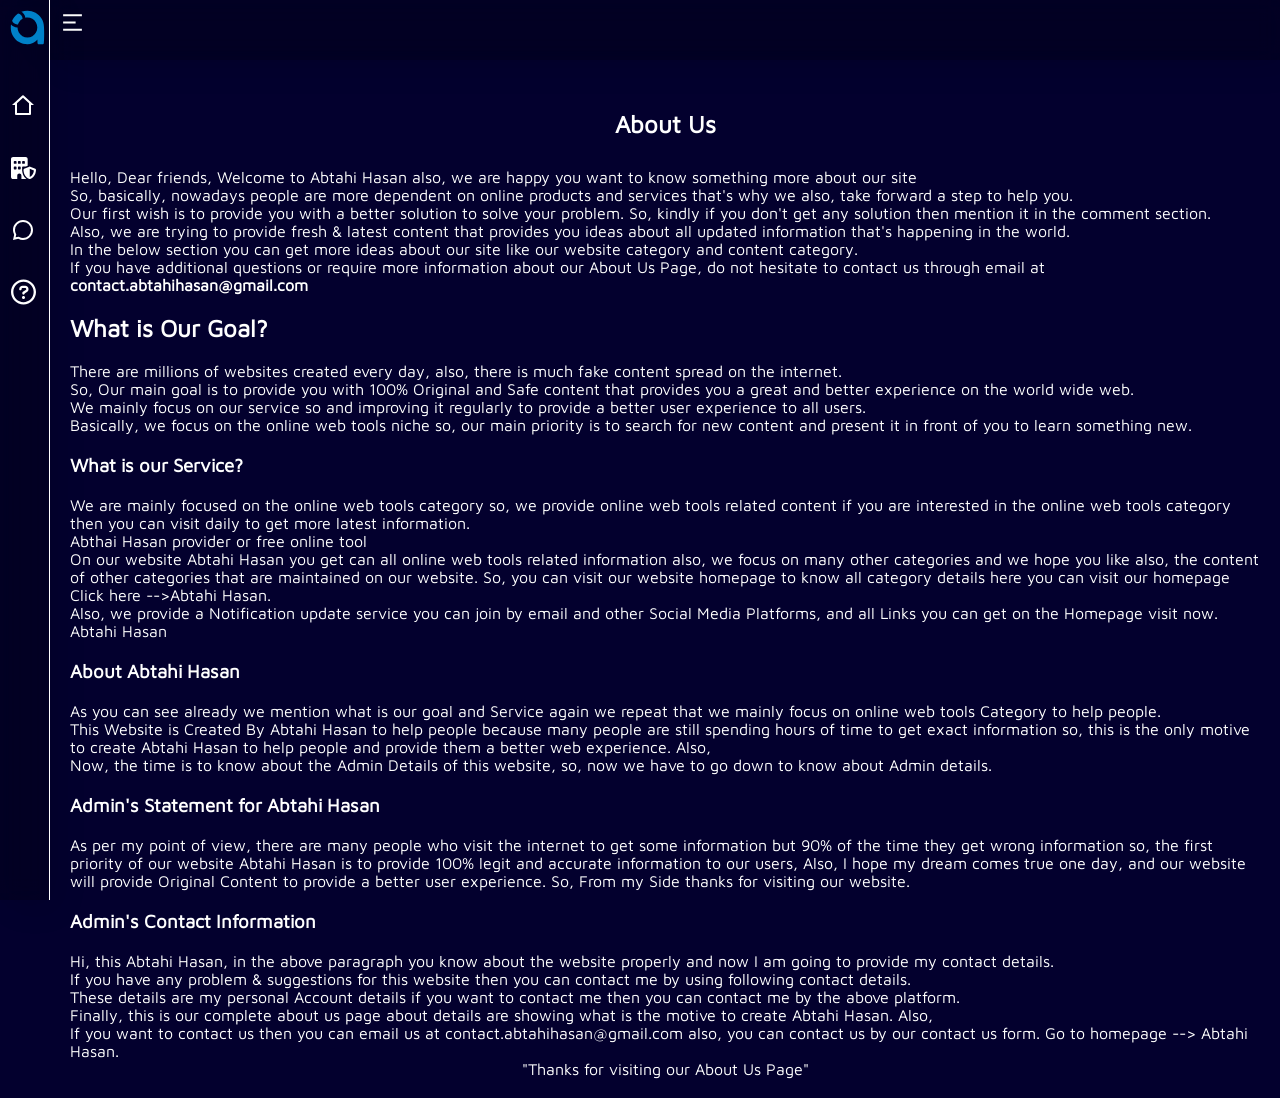
<file: about-us/index.html>
<!DOCTYPE html>
<html lang="en">
<head>
    <meta charset="UTF-8">
    <meta http-equiv="X-UA-Compatible" content="IE=edge">
    <meta name="viewport" content="width=device-width, initial-scale=1.0">
    <title>About us</title>
    <link
      rel="shortcut icon"
      href="./../assets/logo/logo.svg"
      type="image/x-icon"
    />
    <link rel="stylesheet" href="./../css/style.css">
</head>
<body>
    <section class="preloader">
        <div class="loader">
          <div class="upper ball"></div>
          <div class="right ball"></div>
          <div class="lower ball"></div>
          <div class="left ball"></div>
        </div>
      </section>
      <div class="bg">
      </div>
      <nav class="sidebar close">
        <a href="https://www.abtahihasan.com">
          <div class="logo">
            <img
              src=".././assets/logo/logo.svg"
              alt="Abtahi Hasan Logo"
              class="logo-icon"
            />
            <h1 class="logo-text">abtahiHasan</h1>
          </div>
        </a>
        <ul class="navlinks">
          <li>
            <a href="https://www.abtahihasan.com"
              ><img src=".././assets/nav-icon/home-2-line.svg" alt="navbar icons" /><span>Home</span></a
            >
          </li>
          <li>
            <a href="https://www.abtahihasan.com/privacy-policy"
              ><img src=".././assets/nav-icon/building-shield-solid.svg" alt="navbar icons" /><span
                >Privacy Policy</span
              ></a
            >
          </li>
          <li>
            <a href="https://www.abtahihasan.com/contact-us"
              ><img src=".././assets/nav-icon/chat-3-line.svg" alt="navbar icons" /><span
                >Contact Us</span
              ></a
            >
          </li>
          <li>
            <a href="https://www.abtahihasan.com/about-us"
              ><img src=".././assets/nav-icon/circle-question-regular.svg" alt="navbar icons" /><span
                >About Us</span
              ></a
            >
          </li>
        </ul>
      </nav>
      <!-- main  -->
      <main class="main full">
        <div class="top-bar">
          <div class="manu-icon">
            <img src=".././assets/nav-icon/menu-2-line.svg" alt="nenu icon" />
          </div>
        </div>
        <section class="main-content">
          <section id="cards-container" style="color: #fff; padding: 20px;">
            <h2 style="text-align: center; margin: 30px 0;">About Us</h2>
            <p>Hello, Dear friends, Welcome to Abtahi Hasan also, we are happy you want to know something more about our site</p>
            <p>So, basically, nowadays people are more dependent on online products and services that's why we also, take forward a step to help you.</p>
            <p>Our first wish is to provide you with a better solution to solve your problem. So, kindly if you don't get any solution then mention it in the comment section.</p>
            <p>Also, we are trying to provide fresh & latest content that provides you ideas about all updated information that's happening in the world.</p>
            <p>In the below section you can get more ideas about our site like our website category and content category.</p>
            <p>If you have additional questions or require more information about our About Us Page, do not hesitate to contact us through email at <b>contact.abtahihasan@gmail.com</b></p>
            <h2 style="margin: 20px 0;"><b>What is Our Goal?</b></h2>
            <p>There are millions of websites created every day, also, there is much fake content spread on the internet.</p>
            <p>So, Our main goal is to provide you with 100% Original and Safe content that provides you a great and better experience on the world wide web.</p>
            <p>We mainly focus on our service so and improving it regularly to provide a better user experience to all users.</p>
            <p>Basically, we focus on the online web tools niche so, our main priority is to search for new content and present it in front of you to learn something new. </p>
            <h3 style="margin: 20px 0;"><b>What is our Service?</b></h3>
            <p>We are mainly focused on the online web tools category so, we provide online web tools related content if you are interested in the online web tools category then you can visit daily to get more latest information.</p>
            <p>Abthai Hasan provider or free online tool</p>
            <p>On our website Abtahi Hasan you get can all online web tools related information also, we focus on many other categories and we hope you like also, the content of other categories that are maintained on our website. So, you can visit our website homepage to know all category details here you can visit our homepage Click here --><a href="https://www.abtahihasan.com">Abtahi Hasan</a>.</p>
            <p>Also, we provide a Notification update service you can join by email and other Social Media Platforms, and all Links you can get on the Homepage visit now. <a href="https://www.abtahihasan.com">Abtahi Hasan</a></p>
            <h3 style="margin: 20px 0;"><b>About Abtahi Hasan</b></h3>
            <p>As you can see already we mention what is our goal and Service again we repeat that we mainly focus on online web tools Category to help people.</p>
            <p>This Website is Created By Abtahi Hasan to help people because many people are still spending hours of time to get exact information so, this is the only motive to create <a href="https://www.abtahihasan.com">Abtahi Hasan</a> to help people and provide them a better web experience. Also,</p>
            <p>Now, the time is to know about the Admin Details of this website, so, now we have to go down to know about Admin details.</p>
            <h3 style="margin: 20px 0;"><b>Admin's Statement for Abtahi Hasan</b></h3>
            <p>As per my point of view, there are many people who visit the internet to get some information but 90% of the time they get wrong information so, the first priority of our website Abtahi Hasan is to provide 100% legit and accurate information to our users, Also, I hope my dream comes true one day, and our website will provide Original Content to provide a better user experience. So, From my Side thanks for visiting our website.</p>
            <h3 style="margin: 20px 0;"><b>Admin's Contact Information</b></h3>
            <p>Hi, this Abtahi Hasan, in the above paragraph you know about the website properly and now I am going to provide my contact details.</p>
            <p>If you have any problem & suggestions for this website then you can contact me by using following contact details.</p>
            
            
            <p>These details are my personal Account details if you want to contact me then you can contact me by the above platform.</p>
            <p>Finally, this is our complete about us page about details are showing what is the motive to create Abtahi Hasan. Also,
            <p>If you want to contact us then you can email us at contact.abtahihasan@gmail.com also, you can contact us by our contact us form. Go to homepage --> <a href="https://www.abtahihasan.com">Abtahi Hasan</a><a href="https://soumyahelp.com/about-us-generator/">.</a></p>
            <center>
            <p>"Thanks for visiting our About Us Page"</p>
            </center>
          </section>
          <!-- cards  -->
        </section>
      </main>
      <!-- js  -->
      <script src="./../js/page.js"></script>

</body>
</html>
</file>
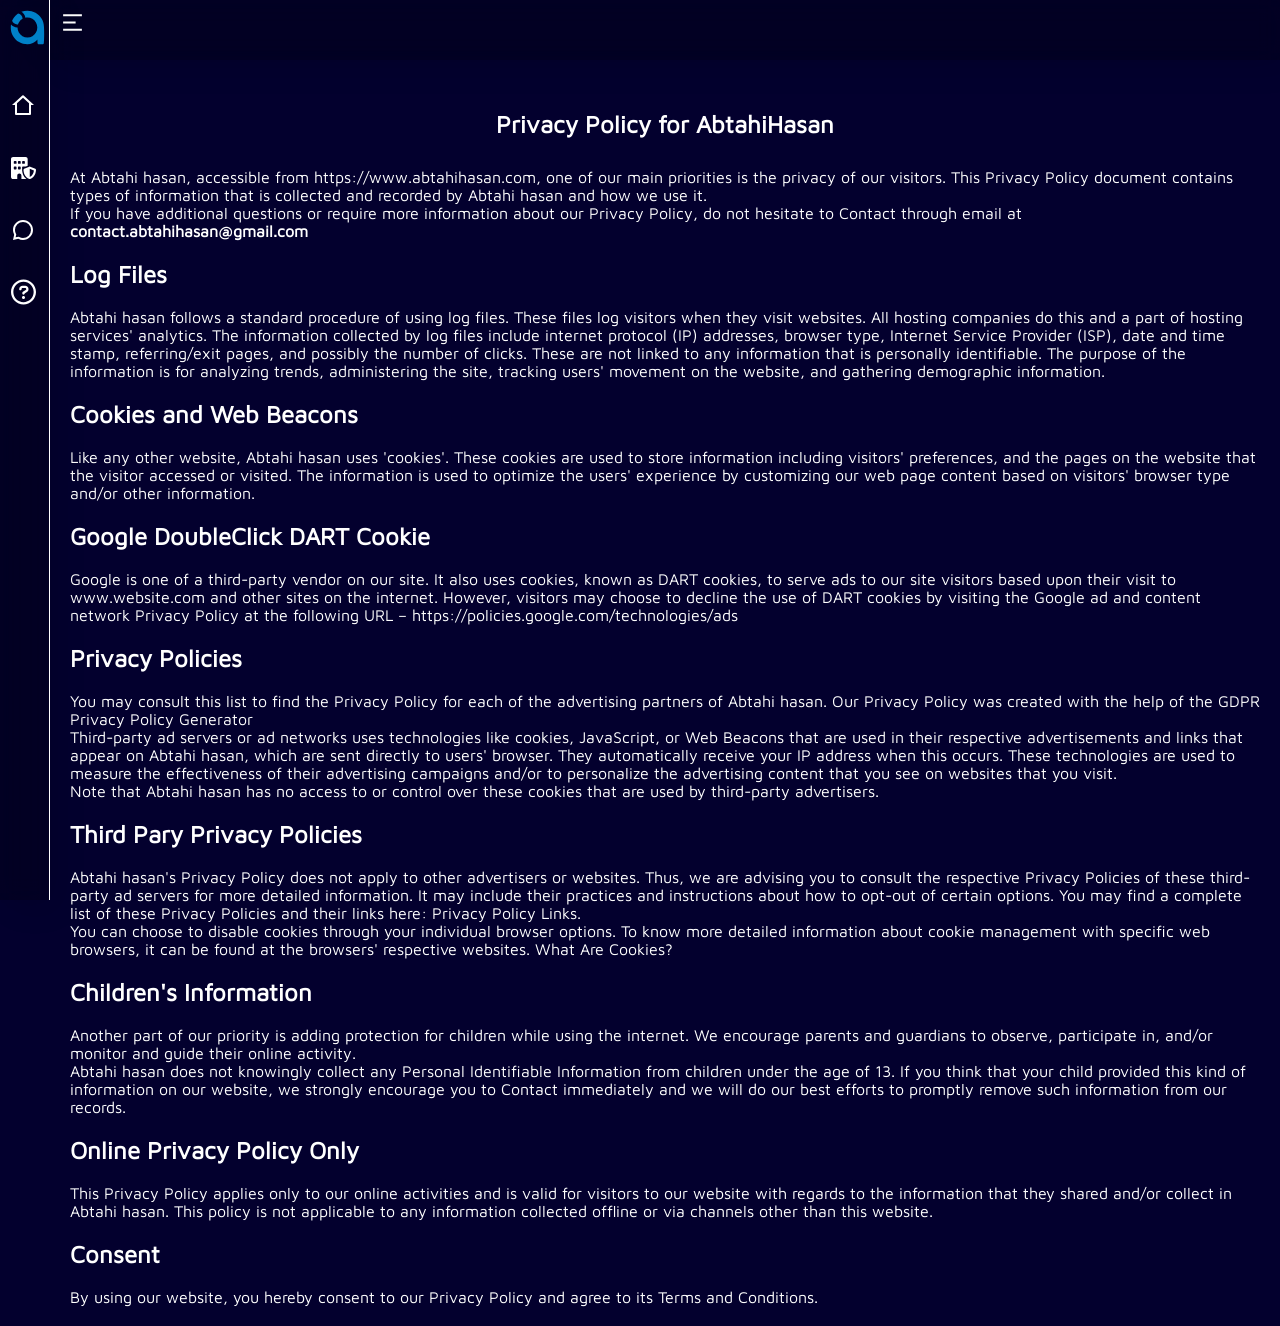
<file: privacy-policy/index.html>
<!DOCTYPE html>
<html lang="en">
<head>
    <meta charset="UTF-8">
    <meta http-equiv="X-UA-Compatible" content="IE=edge">
    <meta name="viewport" content="width=device-width, initial-scale=1.0">
    <title>Privacy Policy</title>
    <link
      rel="shortcut icon"
      href="./../assets/logo/logo.svg"
      type="image/x-icon"
    />
    <link rel="stylesheet" href="./../css/style.css">
</head>
<body>
    <section class="preloader">
        <div class="loader">
          <div class="upper ball"></div>
          <div class="right ball"></div>
          <div class="lower ball"></div>
          <div class="left ball"></div>
        </div>
      </section>
      <div class="bg">
      </div>
      <nav class="sidebar close">
        <a href="https://www.abtahihasan.com">
          <div class="logo">
            <img
              src=".././assets/logo/logo.svg"
              alt="Abtahi Hasan Logo"
              class="logo-icon"
            />
            <h1 class="logo-text">abtahiHasan</h1>
          </div>
        </a>
        <ul class="navlinks">
          <li>
            <a href="https://www.abtahihasan.com"
              ><img src=".././assets/nav-icon/home-2-line.svg" alt="navbar icons" /><span>Home</span></a
            >
          </li>
          <li>
            <a href="https://www.abtahihasan.com/privacy-policy"
              ><img src=".././assets/nav-icon/building-shield-solid.svg" alt="navbar icons" /><span
                >Privacy Policy</span
              ></a
            >
          </li>
          <li>
            <a href="https://www.abtahihasan.com/contact-us"
              ><img src=".././assets/nav-icon/chat-3-line.svg" alt="navbar icons" /><span
                >Contact Us</span
              ></a
            >
          </li>
          <li>
            <a href="https://www.abtahihasan.com/about-us"
              ><img src=".././assets/nav-icon/circle-question-regular.svg" alt="navbar icons" /><span
                >About Us</span
              ></a
            >
          </li>
        </ul>
      </nav>
      <!-- main  -->
      <main class="main full">
        <div class="top-bar">
          <div class="manu-icon">
            <img src=".././assets/nav-icon/menu-2-line.svg" alt="nenu icon" />
          </div>
        </div>
        <section class="main-content">
          <section id="cards-container" style="color: #fff; padding: 20px;">
            <h2 style="margin: 30px 0; text-align: center;">Privacy Policy for AbtahiHasan</h2>
            <p>At Abtahi hasan, accessible from https://www.abtahihasan.com, one of our main priorities is the privacy of our visitors. This Privacy Policy document contains types of information that is collected and recorded by Abtahi hasan and how we use it.</p>
            <p>If you have additional questions or require more information about our Privacy Policy, do not hesitate to Contact through email at <b>contact.abtahihasan@gmail.com</b></p>
            <h2 style="margin: 20px 0">Log Files</h2>
            <p>Abtahi hasan follows a standard procedure of using log files. These files log visitors when they visit websites. All hosting companies do this and a part of hosting services' analytics. The information collected by log files include internet protocol (IP) addresses, browser type, Internet Service Provider (ISP), date and time stamp, referring/exit pages, and possibly the number of clicks. These are not linked to any information that is personally identifiable. The purpose of the information is for analyzing trends, administering the site, tracking users' movement on the website, and gathering demographic information.</p>
            <h2 style="margin: 20px 0">Cookies and Web Beacons</h2>
            <p>Like any other website, Abtahi hasan uses 'cookies'. These cookies are used to store information including visitors' preferences, and the pages on the website that the visitor accessed or visited. The information is used to optimize the users' experience by customizing our web page content based on visitors' browser type and/or other information.</p>
            <h2 style="margin: 20px 0">Google DoubleClick DART Cookie</h2>
            <p>Google is one of a third-party vendor on our site. It also uses cookies, known as DART cookies, to serve ads to our site visitors based upon their visit to www.website.com and other sites on the internet. However, visitors may choose to decline the use of DART cookies by visiting the Google ad and content network Privacy Policy at the following URL – <a href="https://policies.google.com/technologies/ads">https://policies.google.com/technologies/ads</a></p>
            <h2 style="margin: 20px 0">Privacy Policies</h2>
            <P>You may consult this list to find the Privacy Policy for each of the advertising partners of Abtahi hasan. Our Privacy Policy was created with the help of the <a href="https://www.abtahihasan.com">GDPR Privacy Policy Generator</a></p>
            <p>Third-party ad servers or ad networks uses technologies like cookies, JavaScript, or Web Beacons that are used in their respective advertisements and links that appear on Abtahi hasan, which are sent directly to users' browser. They automatically receive your IP address when this occurs. These technologies are used to measure the effectiveness of their advertising campaigns and/or to personalize the advertising content that you see on websites that you visit.</p>
            <p>Note that Abtahi hasan has no access to or control over these cookies that are used by third-party advertisers.</p>
            <h2 style="margin: 20px 0">Third Pary Privacy Policies</h2>
            <p>Abtahi hasan's Privacy Policy does not apply to other advertisers or websites. Thus, we are advising you to consult the respective Privacy Policies of these third-party ad servers for more detailed information. It may include their practices and instructions about how to opt-out of certain options. You may find a complete list of these Privacy Policies and their links here: Privacy Policy Links.</p>
            <p>You can choose to disable cookies through your individual browser options. To know more detailed information about cookie management with specific web browsers, it can be found at the browsers' respective websites. What Are Cookies?</p>
            <h2 style="margin: 20px 0">Children's Information</h2>
            <p>Another part of our priority is adding protection for children while using the internet. We encourage parents and guardians to observe, participate in, and/or monitor and guide their online activity.</p>
            <p>Abtahi hasan does not knowingly collect any Personal Identifiable Information from children under the age of 13. If you think that your child provided this kind of information on our website, we strongly encourage you to Contact immediately and we will do our best efforts to promptly remove such information from our records.</p>
            <h2 style="margin: 20px 0">Online Privacy Policy Only</h2>
            <p>This Privacy Policy applies only to our online activities and is valid for visitors to our website with regards to the information that they shared and/or collect in Abtahi hasan. This policy is not applicable to any information collected offline or via channels other than this website.</p>
            <h2 style="margin: 20px 0">Consent</h2>
            <p>By using our website, you hereby consent to our Privacy Policy and agree to its Terms and Conditions.</p>
          </section>
          <!-- cards  -->
        </section>
      </main>
      <!-- js  -->
      <script src="./../js/page.js"></script>

</body>
</html>
</file>
<file: css/style.css>
@font-face {
  font-family: maven;
  src: url(./../static/fonts/MavenPro-Regular.ttf);
}
* {
  box-sizing: border-box;
  margin: 0;
  padding: 0;
  font-family: maven;
}
html {
  scroll-behavior: smooth;
}
/* common codes  start*/
ul {
  list-style: none;
}
a {
  text-decoration: none;
  color: var(--white);
}
/* common codes end  */
:root {
  --white: #fff;
  --bg: #0000003b;
  --main-bg: #28313bcb;
  --theme-color:#03002e;
  --gray: #2d2d22;
  --card-bg: #00000013;
  /* shadow  */
  --box-shado: 10px 10px 30px rgba(0, 0, 0, 0.08),
    -10px -10px 30px rgba(0, 0, 0, 0.08);
  /* transition  */
  --transition: 0.16s;
}
body {
  background: var(--theme-color);
}
::-webkit-scrollbar {
  display: none;
}

/* loading animation start here  */
*{
  margin: 0;
  padding: 0;
  box-sizing: border-box;
}
.preloader {
  width: 100vw;
  height: 100vh;
  background-color: var(--theme-color);
  z-index: 99999;
  display: flex;
  justify-content: center;
  align-items: center;
  position: relative;
  
}
.loader{
  height: 25px;
  width: 25px;
  position: relative;
  animation: rotate .1s  infinite;
}
.ball{
  position: absolute;
  height: 25px;
  width: 25px;
  border-radius: 50%;
  box-shadow: 0 5px 10px rgba(0, 0, 0, 0.1);
}
.upper{
  left: 0;
  top: -22px;
  background: #2da2ff;
  animation: upper 1s linear infinite;
}
@keyframes upper {
  50%{
    top: 22px;
  }
  100%{
    top: 22px;
  }
}
.right{
  right: -22px;
  top: 0;
  background: #ff337a;
  animation: right 1s linear infinite;
}
@keyframes right {
  50%{
    right: 22px;
  }
  100%{
    right: 22px;
  }
}
.lower{
  bottom: -22px;
  left: 0;
  background: #ffff00;
  animation: lower 1s linear infinite;
}
@keyframes lower {
  50%{
    bottom: 22px;
  }
  100%{
    bottom: 22px;
  }
}
.left{
  left: -22px;
  top: 0;
  background: #00ff00;
  animation: left 1s linear infinite;
}
@keyframes left {
  50%{
    left: 22px;
  }
  100%{
    left: 22px;
  }
}

/* loading animation end here  */

.sidebar {
  width: 240px;
  background: var(--bg);
  position: fixed;
  top: 0;
  left: 0;
  bottom: 0;
  z-index: 1000;
  border-right: 1px solid var(--white);
  box-shadow: var(--box-shado);
  backdrop-filter: blur(10px);
  overflow: hidden;
  transition: var(--transition);
}
.sidebar .logo {
  display: flex;
  gap: 15px;
  margin-left: 10px;
  margin-top: 10px;
}
.sidebar .logo-icon {
  width: 35px;
}
.logo-text {
  color: var(--white);
}
.sidebar .navlinks {
  margin-top: 30px;
}
.sidebar .navlinks li {
  line-height: 40px;
  padding: 10px;
  border: 1px solid transparent;
}
.sidebar .navlinks li:hover {
  box-shadow: var(--box-shado);
}
.sidebar .navlinks li a i {
  font-size: 25px;
}
.sidebar.close {
  width: 50px;
}
.sidebar .navlinks li:hover a {
  color: var(--white);
}

.sidebar .navlinks li:hover:after {
  content: "";
  width: 50px;
  height: 50px;
  box-shadow: 35px 35px 10px white;
}
.sidebar .navlinks li a {
  display: flex;
  gap: 15px;
}
.sidebar .navlinks li a img {
  width: 25px;
}
.sidebar .navlinks li a span {
  white-space: nowrap;
}
.main {
  width: calc(100% - 240px);
  position: absolute;
  left: 240px;
  top: 0;
  transition: var(--transition);
}
.main.full {
  left: 50px;
  width: calc(100% - 50px);
}

.top-bar {
  width: calc(100% - 240px);
  position: fixed;
  top: 0;
  right: 0;
  height: 60px;
  box-shadow: var(--box-shado);
  z-index: 20;
  background: var(--bg);
  backdrop-filter: blur(10px);
  transition: var(--transition);
}
.main.full .top-bar {
  left: 50px;
  width: calc(100% - 50px);
}
.top-bar .manu-icon {
  padding: 10px;
  cursor: pointer;
}
.top-bar .manu-icon img {
  width: 25px;
}
.main-content {
  /* backdrop-filter: blur(10px); */
  /* background-color: var(--bg); */
  margin-top: 60px;
}
.search {
  width: 100%;
  height: 300px;
  background-image: url(./../assets/bg/bg.png);
  background-repeat: no-repeat;
  background-size: cover;
  position: relative;
}
.search-box {
  position: absolute;
  top: 50%;
  left: 50%;
  transform: translate(-50%, -50%);
  width: 60%;
  height: 40px;
  position: relative;
}
.search-box input {
  width: 100%;
  height: 100%;
  border: none;
  outline: none;
  padding: 10px 45px;
  border-radius: 30px;
}
.search-box i {
  font-size: 20px;
  color: var(--gray);
  position: absolute;
  top: 50%;
  transform: translateY(-50%);
  left: 15px;
}
.cards {
  display: grid;
  grid-template-columns: repeat(3, 1fr);
  gap: 30px;
  padding: 20px;
}
.card {
  width: 100%;
  background: var(--card-bg);
  border-radius: 10px;
  backdrop-filter: blur(20px);
  height: 200px;
  display: flex;
  flex-direction: column;
  align-items: center;
  justify-content: center;
  box-shadow: var(--box-shado);
  border: 1px solid var(--white);
  transition: var(--transition);
}
.card:hover {
  transform: scale(1.03);
}
.card img {
  width: 50px;
}
.card h2 {
  font-size: 20px;
  margin-top: 15px;
  text-align: center;
}
.not-match-keyword {
  width: 100%;
}
.keyword-not-match {
  color: var(--white);
  margin-top: 20px;
  text-align: center;
}

@media (max-width: 768px) {
  .cards {
    grid-template-columns: repeat(2, 1fr);
  }
}

@media (max-width: 576px) {
  .sidebar {
    width: 50px;
  }
  .sidebar .search {
    display: none;
  }
  .sidebar.close {
    width: 0;
  }
  .top-bar {
    width: 100%;
  }
  .main {
    width: 100%;
    left: 0;
  }
  .search-box {
    width: 92%;
  }
  .main {
    left: 55px;
    width: calc(100% - 55px);
  }
  .main.full {
    left: 0;
    width: 100%;
  }
  .main .top-bar {
    left: 50px;
    width: calc(100% - 50px);
  }
  .main.full .top-bar {
    left: 0;
    width: 100%;
  }
  .cards {
    grid-template-columns: repeat(1, 1fr);
  }
}
</file>
